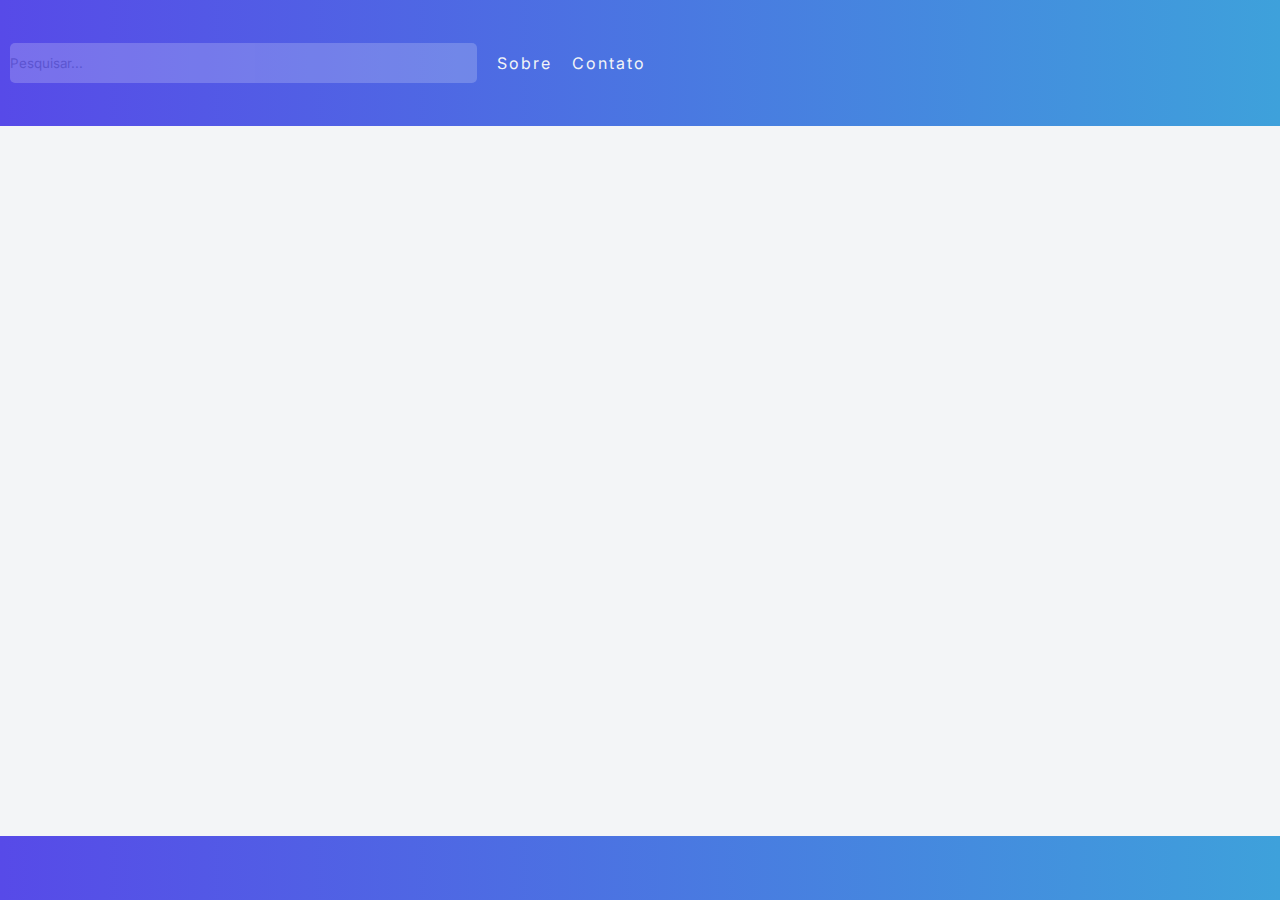
<file: principal/index.html>
<!DOCTYPE html>
<html lang="pt-br">
  <head>
    <meta charset="UTF-8" />
    <meta http-equiv="X-UA-Compatible" content="IE=edge" />
    <meta name="viewport" content="width=device-width, initial-scale=1.0" />
    <link rel="preconnect" href="https://fonts.googleapis.com" />
    <link rel="preconnect" href="https://fonts.gstatic.com" crossorigin />
    <link
      href="https://fonts.googleapis.com/css2?family=Inter:wght@300&display=swap"
      rel="stylesheet"
    />
    <link rel="stylesheet" href="style.css"/>
    <link rel="stylesheet" href="/variaveis.css" />
    <title>Document</title>
  </head>
  <body>
    <header>
      <nav>
        <ul>
          <li><input type="text" placeholder="Pesquisar..." /></li>
          <li><a href="#" target="_blank">Sobre</a></li>
          <li><a href="/contato/contato.html" target="_blank">Contato</a></li>
        </ul>
      </nav>
    </header>

    <footer></footer>
    
  </body>
</html>
</file>
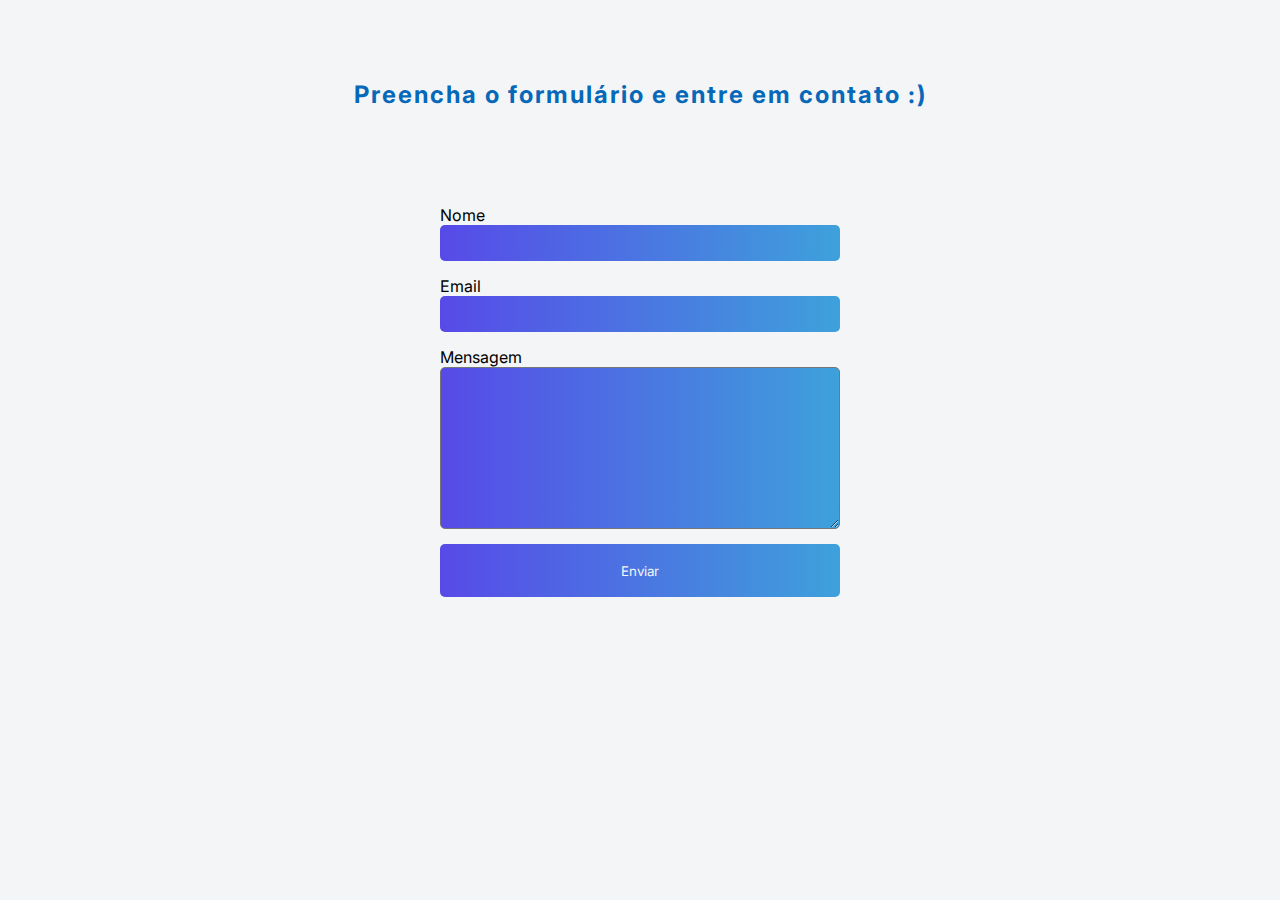
<file: contato/contato.html>
<!DOCTYPE html>
<html lang="pt-br">
  <head>
    <meta charset="UTF-8" />
    <meta http-equiv="X-UA-Compatible" content="IE=edge" />
    <meta name="viewport" content="width=device-width, initial-scale=1.0" />
    <title>Document</title>
    <link rel="preconnect" href="https://fonts.googleapis.com" />
    <link rel="preconnect" href="https://fonts.gstatic.com" crossorigin />
    <link
      href="https://fonts.googleapis.com/css2?family=Inter:wght@300&display=swap"
      rel="stylesheet"
    />
    <link rel="stylesheet" href="contato.css" />
    <link rel="stylesheet" href="/variaveis.css" />
  </head>
  <body>
    <header>
      <div class="h2-div">
        <h2>Preencha o formulário e entre em contato :)</h2>
      </div>
    </header>

    <section class="contato">
      <div class="form-div">
        <form class="form">
          <label for="campo-nome" id="1">Nome</label>
          <input type="text" class="campo" name="name" id="1" autofocus required autocomplete="name"/>
          <label for="campo-email" id="2">Email</label>
          <input type="text" class="campo" name="email" id="2" required autocomplete="email"/>
          <label for="campo-mensagem" id="3">Mensagem</label>
          <textarea
            class="textarea"
            name="texto"
            id=""
            cols="30"
            rows="10"
            id="3"
            required
          ></textarea>
          <input type="submit" class="button" value="Enviar"/>
        </form>
      </div>
    </section>
  </body>
</html>
</file>
<file: principal/style.css>
*{
    box-sizing: border-box;
    padding: 0;
    margin: 0;
    font-family: 'Inter', sans-serif;
}

body{
    background-color: var(--background);
}

header{
    display: flex;
    justify-content: space-between;
    align-items: center;
    background-image: var(--linear);
}

ul{
    display: flex;
    align-items: center;
    min-height: 6em;
    margin-bottom: 15px;
    margin-top: 15px;
    list-style: none;
    outline: none;
    letter-spacing: 2px;
}

a{
    text-decoration: none;
    color: var(--background);
}

a:hover{
    transition: 1s;
    color: rgb(204, 200, 200);
}

li{
    margin-left: 10px;
    margin-right: 10px;
}

input{
    height: 3em;
    width: 35em;
    border-radius: 5px;
    background: white;
    opacity: 0.2;
    outline: none;
    border: none;

}

footer{
    position: fixed;
    box-sizing: border-box;
    left: 0;
    bottom: 0;
    width: 100%;
    background-image: var(--linear);
    color: var(--linear);
    height: 4em;
    display: flex;
    align-items: center;
}

@media only screen and (max-width: 765px) {
    nav{
      background-image: var(--linear);
    }
}
</file>
<file: variaveis.css>
:root {
    --blue: #3EA1DB;
    --blue-dark: #574AE8;
    --white: #FFF;
  
   --background: #f3f5f7;  

   --linear: linear-gradient(90deg, #574AE8 0%, #3EA1DB 100%);
    --linear-opacity: linear-gradient(90deg, #574AE8 0%, #3EA1DB 100%, 0.3);
  }
</file>
<file: contato/contato.css>
*{
    box-sizing: border-box;
    padding: 0;
    margin: 0;
    font-family: 'Inter', sans-serif;
}

body{
    background-color: var(--background);
}

header{
    font-family: 'Inter', sans-serif;
    color: rgb(6, 104, 184);
    letter-spacing: 2px;
    margin-top: 5em;
}

.h2-div{
    display: flex;
    justify-content: center;
    align-self: center;
    align-content: center;
}

h2:hover{
    transition: 1s;
    color: rgb(207, 207, 207);
}

.form-div{
    display: flex;
    justify-content: center;
    align-items: center;
}

.form{
    display: flex;
    flex-direction: column;
    margin-top: 6em;
    
}

.campo{
    padding: 10px;
    margin-bottom: 15px;
    width: 30em;
    border: none;
    border-radius: 5px;
    color: var(--background);
    outline: none;
    background-image: var(--linear);
}

.textarea{
    margin-bottom: 15px;
    border-radius: 5px;
    outline: none;
    color: var(--background);
    background-image: var(--linear);
}

.button{
    height: 4em;
    border-radius: 5px;
    border: none;
    cursor: pointer;
    color: var(--background);
    background-image: var(--linear);
}

@media only screen and (max-width: 765px) {
    .campo{
      width: 21em;
    }

    .h2-div{
        font-size: 12px;
        margin-left: 10px;
    }
}

@media only screen and (max-width: 280px){
    .campo{
        width: 19em;
    }
}
</file>
